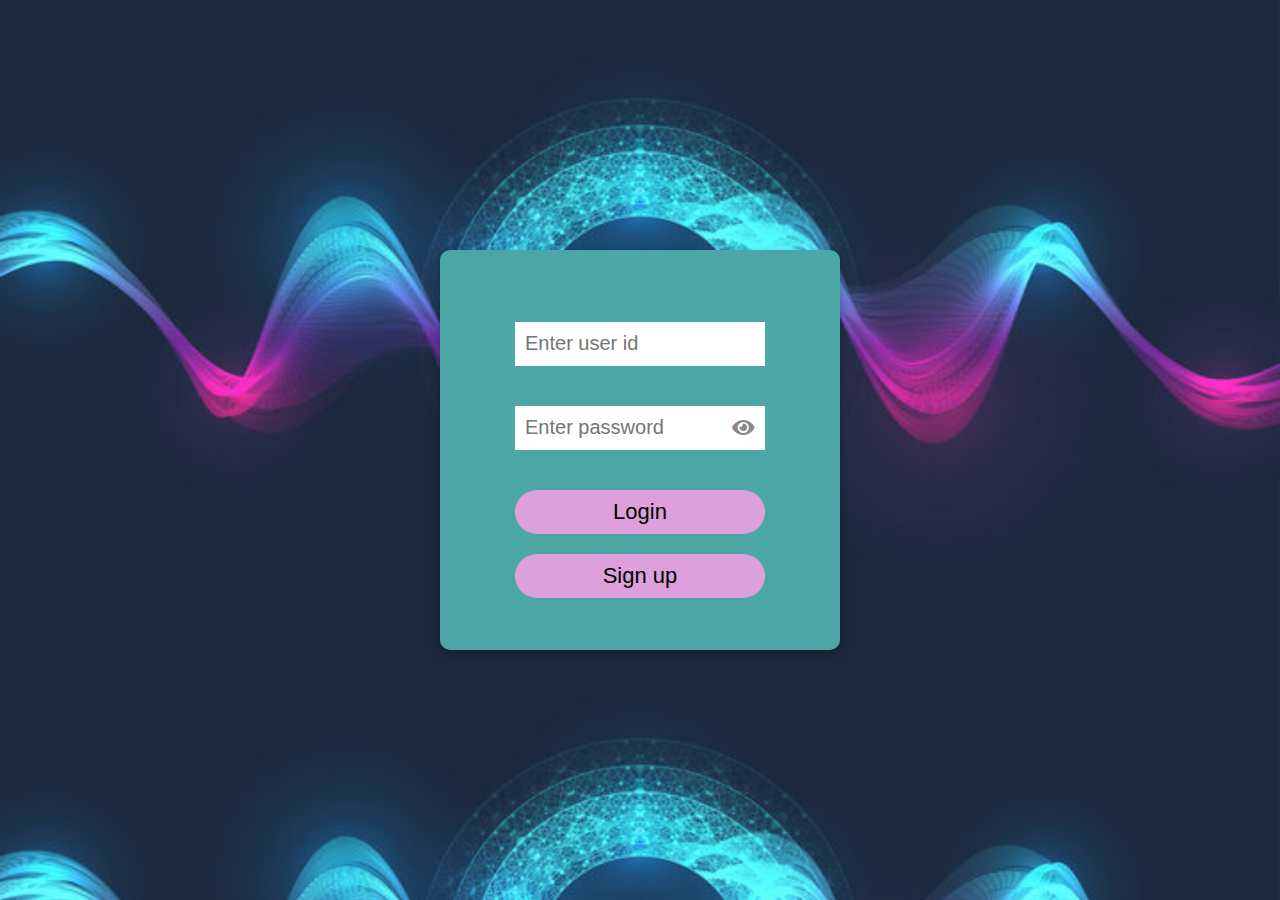
<file: Voice-main/home.html>
<!DOCTYPE html>
<html lang="en">
<head>
    <meta charset="UTF-8">
    <meta http-equiv="X-UA-Compatible" content="IE=edge">
    <meta name="viewport" content="width=device-width, initial-scale=1.0">
    <title>Home</title>
    <link href="home.css" rel="stylesheet">
    <link href="https://cdnjs.cloudflare.com/ajax/libs/font-awesome/5.15.4/css/all.min.css" rel="stylesheet">
</head>
<body>
  <div class="main">
    <div class="text">
      <form method="post" action="home.php">
        <input class="inp1" type="text" placeholder="Enter user id" name="UID" required>
        <div class="password-wrapper">
          <input class="inp2" type="password" placeholder="Enter password" name="Pass" id="password" required>
          <i id="togglePassword" class="fas fa-eye"></i>
        </div>
        <button type="submit" class="submit-btn">Login</button>
      </form>
      <form method="post" action="signup.html">
        <button type="submit" class="submit-btn">Sign up</button>
      </form>
    </div>
  </div>
  <script src="home.js"></script>
</body>
</html>
</file>
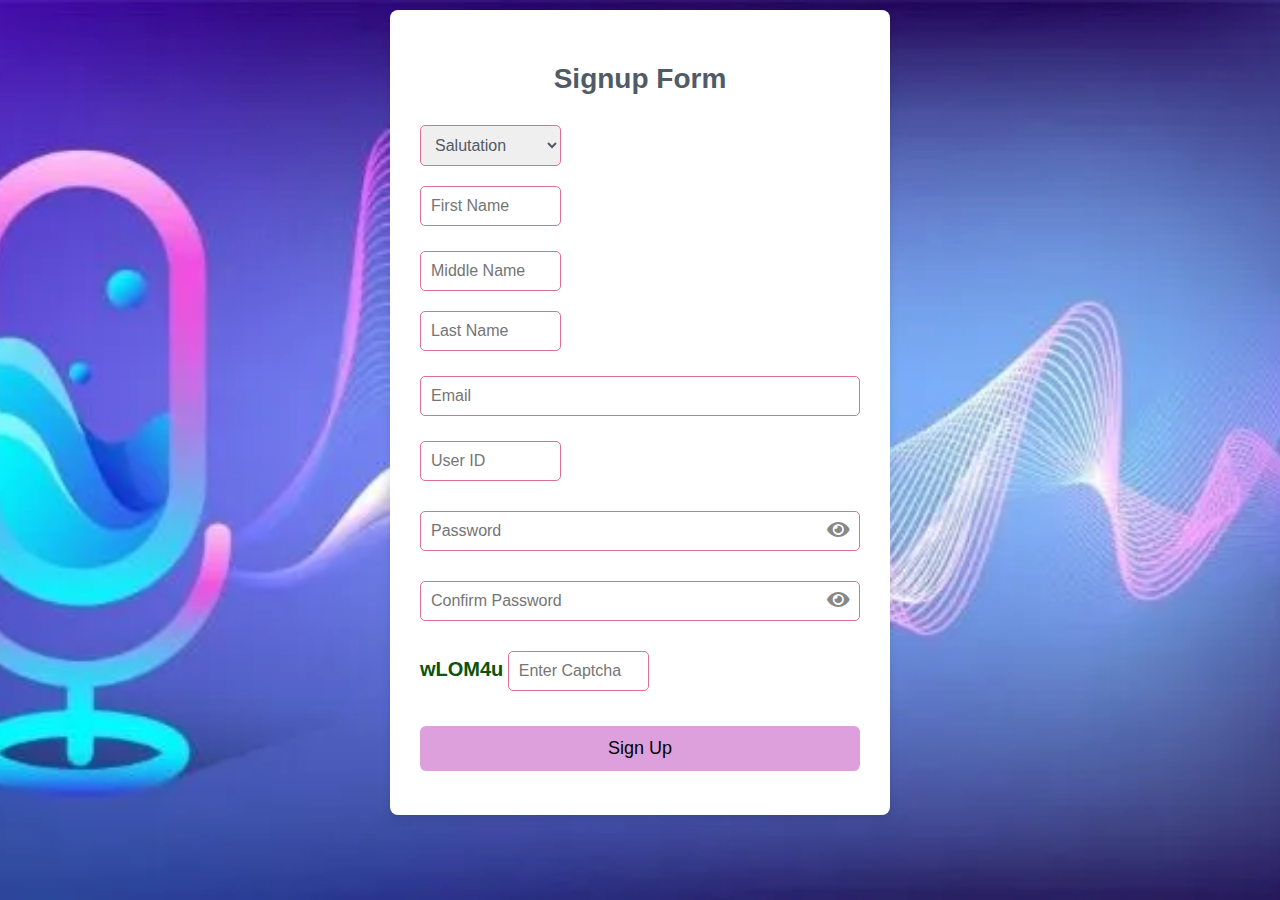
<file: Voice-main/signup.html>
<!DOCTYPE html>
<html lang="en">
<head>
    <meta charset="UTF-8">
    <meta name="viewport" content="width=device-width, initial-scale=1.0">
    <title>Signup Page</title>
    <link rel="stylesheet" href="signup.css">
    <link href="https://cdnjs.cloudflare.com/ajax/libs/font-awesome/5.15.4/css/all.min.css" rel="stylesheet">
</head>
<body>

    <div class="container">
        <h2>Signup Form</h2>
        <form id="signupForm" onsubmit="return validateForm()" action="signup.php" method="POST">
            
            <select id="salutation" name="Salutation" required>
                <option value="">Salutation</option>
                <option value="Mr">Mr</option>
                <option value="Ms">Ms</option>
                <option value="Mrs">Mrs</option>
            </select>
            <br>
            <input type="text" id="firstName" placeholder="First Name" name="Fname" required/>
            <div id="firstNameError" class="error"></div>

            <div>
            <input type="text" id="middleName" placeholder="Middle Name" name="Mname" /></div>
            
            <input type="text" id="lastName" placeholder="Last Name" required name="Lname"/>
            <div id="lastNameError" class="error"></div>

            <input type="email" id="email" placeholder="Email" name="Email" required/>
            <div id="emailError" class="error"></div>
            
            <input type="text" id="userId" placeholder="User ID" name="UID" required/>
            <div id="userIdError" class="error"></div>
            
            <div class="password-wrapper">
                <input type="password" id="password" placeholder="Password" name="Pass" required />
                <i class="toggle-password fas fa-eye" data-toggle="#password"></i>
            </div>
            <div id="passwordError" class="error"></div>
            
            <div class="password-wrapper">
                <input type="password" id="confirmPassword" placeholder="Confirm Password" required />
                <i class="toggle-password fas fa-eye" data-toggle="#confirmPassword"></i>
            </div>
            <div id="confirmPasswordError" class="error"></div>
            
            <div id="captchaContainer">
                <span id="captchaText"></span>
                <input type="text" id="captcha" placeholder="Enter Captcha" required/>
                <div id="captchaError" class="error"></div>
            </div>
            
            <div id="formError" class="error"></div>
            
            <input type="submit" value="Sign Up">
        </form>

        <p class="error" id="formError"></p>
    </div>

    <script src="signup.js"></script>
</body>
</html>
</file>
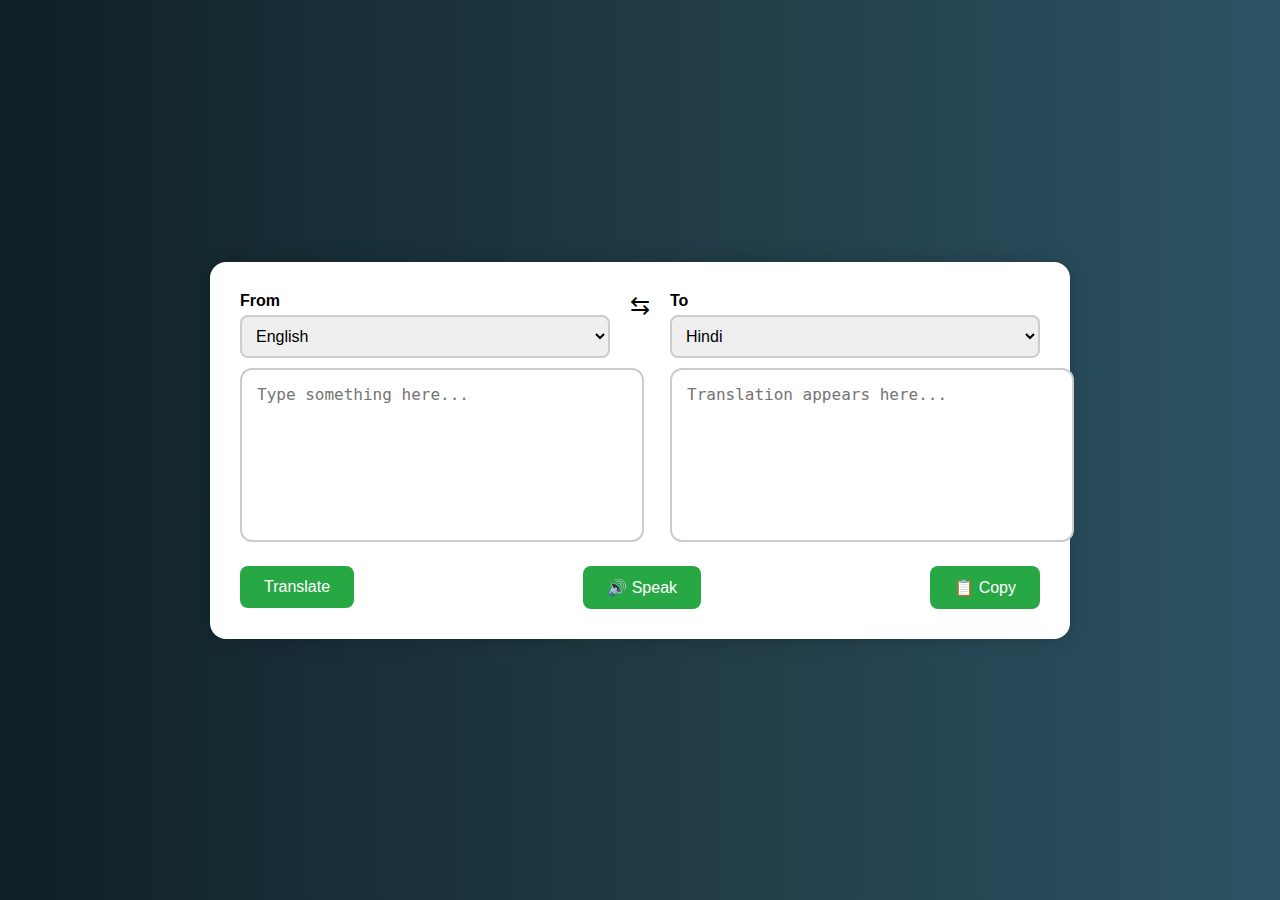
<file: Voice-main/translator1.html>
<!DOCTYPE html>
<html lang="en">
<head>
  <meta charset="UTF-8" />
  <title>Smart Offline Translator</title>
  <meta name="viewport" content="width=device-width, initial-scale=1.0" />
  <style>
    body {
      background: linear-gradient(to right, #0f2027, #203a43, #2c5364);
      font-family: 'Poppins', sans-serif;
      display: flex;
      justify-content: center;
      align-items: center;
      min-height: 100vh;
      margin: 0;
    }

    .translator {
      background: #fff;
      border-radius: 16px;
      padding: 30px;
      max-width: 800px;
      width: 100%;
      box-shadow: 0 0 20px rgba(0,0,0,0.2);
      animation: fadeIn 0.5s ease-in-out;
    }

    @keyframes fadeIn {
      from { opacity: 0; transform: translateY(20px); }
      to { opacity: 1; transform: translateY(0); }
    }

    .top-section {
      display: flex;
      gap: 20px;
      flex-wrap: wrap;
      margin-bottom: 20px;
    }

    textarea {
      width: 100%;
      height: 140px;
      padding: 15px;
      font-size: 1rem;
      border-radius: 12px;
      border: 2px solid #ccc;
      resize: none;
      transition: 0.3s;
    }

    textarea:focus {
      border-color: #28a745;
      outline: none;
    }

    select {
      width: 100%;
      padding: 10px;
      border-radius: 8px;
      border: 2px solid #ccc;
      margin-bottom: 10px;
      font-size: 1rem;
    }

    .actions {
      display: flex;
      justify-content: space-between;
      align-items: center;
    }

    .btn {
      padding: 12px 24px;
      background: #28a745;
      color: white;
      border: none;
      border-radius: 8px;
      font-size: 1rem;
      cursor: pointer;
      transition: 0.3s;
    }

    .btn:hover {
      background: #218838;
    }

    .swap {
      font-size: 24px;
      cursor: pointer;
      transition: transform 0.3s;
    }

    .swap:hover {
      transform: rotate(180deg);
      color: #28a745;
    }

    .label {
      font-weight: 600;
      margin-bottom: 5px;
    }
  </style>
</head>
<body>
  <div class="translator">
    <div class="top-section">
      <div style="flex: 1">
        <div class="label">From</div>
        <select id="fromLang">
          <option value="en">English</option>
          <option value="hi">Hindi</option>
          <option value="fr">French</option>
        </select>
        <textarea id="fromText" placeholder="Type something here..."></textarea>
      </div>

      <div class="swap" title="Swap Languages" onclick="swapLanguages()">⇆</div>

      <div style="flex: 1">
        <div class="label">To</div>
        <select id="toLang">
          <option value="hi">Hindi</option>
          <option value="en">English</option>
          <option value="fr">French</option>
        </select>
        <textarea id="toText" placeholder="Translation appears here..." readonly></textarea>
      </div>
    </div>

    <div class="actions">
      <button class="btn" onclick="translateText()">Translate</button>
      <button class="btn" onclick="speakText()">🔊 Speak</button>
      <button class="btn" onclick="copyText()">📋 Copy</button>
    </div>
  </div>

  <script>
    const fromText = document.getElementById("fromText");
    const toText = document.getElementById("toText");
    const fromLang = document.getElementById("fromLang");
    const toLang = document.getElementById("toLang");

    const dictionary = {
      en: {
        hi: {
          "hello": "नमस्ते",
          "good morning": "सुप्रभात",
          "how are you": "आप कैसे हैं",
          "thank you": "धन्यवाद",
        },
        fr: {
          "hello": "bonjour",
          "good morning": "bonjour",
          "how are you": "comment ça va",
          "thank you": "merci",
        }
      },
      hi: {
        en: {
          "नमस्ते": "hello",
          "सुप्रभात": "good morning",
          "आप कैसे हैं": "how are you",
          "धन्यवाद": "thank you"
        }
      },
      fr: {
        en: {
          "bonjour": "hello",
          "comment ça va": "how are you",
          "merci": "thank you"
        }
      }
    };

    function translateText() {
      const from = fromLang.value;
      const to = toLang.value;
      const input = fromText.value.trim().toLowerCase();

      const translated = dictionary[from]?.[to]?.[input];

      if (translated) {
        toText.value = translated;
      } else {
        toText.value = "❌ Translation not available offline.";
      }
    }

    function swapLanguages() {
      [fromLang.value, toLang.value] = [toLang.value, fromLang.value];
      [fromText.value, toText.value] = [toText.value, fromText.value];
    }

    function speakText() {
      const text = toText.value;
      if (!text) return;
      const utterance = new SpeechSynthesisUtterance(text);
      utterance.lang = toLang.value === "hi" ? "hi-IN" : toLang.value === "fr" ? "fr-FR" : "en-US";
      speechSynthesis.speak(utterance);
    }

    function copyText() {
      if (!toText.value) return;
      navigator.clipboard.writeText(toText.value);
      alert("✅ Translation copied!");
    }
  </script>
</body>
</html>
</file>
<file: Voice-main/home.css>
* {
    margin: 0;
    padding: 0;
}  
body {
    background-image: url("homebg.jpg"); 
    background-size: cover;
    margin: 0;
    font-family: Arial, sans-serif;
}
.main {
    height: 400px;
    width: 400px;
    text-align: center;
    color: white; 
    background-color: rgb(77, 166, 166);
    position: absolute;
    top: 50%;
    left: 50%;
    transform: translate(-50%, -50%);
    border-radius: 10px;
    box-shadow: 0 4px 10px rgba(0, 0, 0, 0.3);
}
.main .text {
    position: absolute;
    top: 50%;
    left: 50%;
    transform: translate(-50%, -50%);
    width: 100%;
}
.inp1, 
.inp2 {
    border: none;
    background-color: white;
    border-bottom: 2px solid white;
    width: 250px;
    font-size: 20px;
    height: 44px; 
    margin-top: 20px;
    outline: none;
    color: black;
    padding-left: 10px;
    box-sizing: border-box;
}
.password-wrapper {
    position: relative;
    width: 250px;
    margin: 20px auto;
}
.password-wrapper .inp2 {
    width: 100%; 
    padding-right: 40px; 
    box-sizing: border-box; 
}
.password-wrapper i {
    position: absolute;
    top: 65%; 
    right: 10px; 
    transform: translateY(-50%); 
    cursor: pointer;
    font-size: 20px;
    color: #888;
}
.password-wrapper i:hover {
    color: #333;
}
.text button {
    width: 250px;
    height: 44px;
    background-color: plum;
    color: black;
    border: none;
    font-size: 22px;
    border-radius: 25px;
    margin-top: 20px;
    cursor: pointer;
    transition: all 0.3s ease;
}
button:hover {
    border: 3px solid yellow;
    color: white;
    font-size: 20px;
    background-color: black;
}
p {
    margin-top: 30px;
    font-size: 20px;
}
p span {
    color: aqua;
}
</file>
<file: Voice-main/signup.css>
body {
    font-family: Arial, sans-serif;
    background-image: url('signupbg.webp'); 
    background-attachment: fixed;
    background-size: cover;  
    background-position: center;  
    background-repeat: no-repeat;  
    margin: 0;
    padding: 0;
    display: flex;
    justify-content: center;
    align-items: center;
    height: 100%;
    color: white;
}

.container {
    background-color: #ffffff;
    border-radius: 8px;
    box-shadow: 0 4px 8px rgba(0, 0, 0, 0.1);
    padding: 30px;
    width: 100%;
    max-width: 500px;
    text-align: left;
    box-sizing: border-box; 
    margin: 10px; 
}

h2 {
    font-size: 28px;
    color: #4f5b66;
    margin-bottom: 25px;
    font-weight: 600;
    text-align: center;
}

input[type="text"], input[type="email"], input[type="password"], select {
    width: 100%;
    padding: 10px;
    margin: 5px 0 15px 0;
    border-radius: 5px;
    border: 1px solid palevioletred;
    font-size: 16px;
    color: #4f5b66;
    box-sizing: border-box; 
}

input[type="text"]:focus, input[type="email"]:focus, input[type="password"]:focus, select:focus {
    border-color: palevioletred;
    outline: none;
}

.error {
    color: #f44336;
    font-size: 14px;
    margin-top: 5px;
}

.captcha-container {
    margin-top: 10px;  
    background-color: #f1f8e9;  
    border-radius: 8px;
    padding: 15px;
    display: flex;
    justify-content: space-between;
    align-items: center;
    box-sizing: border-box;
}

#captchaText {
    font-size: 20px;
    font-weight: bold;
    color: rgb(11, 83, 11);
}

input[type="submit"] {
    background-color: plum;  
    color: black;
    font-size: 18px;
    padding: 12px 20px;
    border: none;
    border-radius: 6px;
    cursor: pointer;
    width: 100%;
    margin-top: 15px; 
}

input[type="submit"]:hover {
        border: 3px solid yellow;
        color: white;
        background-color: black;
}

label {
    font-size: 16px;
    color: #4f5b66;
    margin-bottom: 5px;
    display: block;
    text-align: left;
}

#name-section {
    display: flex;
    justify-content: space-between;
    gap: 10px; 
}

select {
    font-size: 16px;
    width: 32%;  
}

input[type="text"] {
    width: 32%; 
}

@media (max-width: 600px) {
    .container {
        padding: 20px;
    }

    h2 {
        font-size: 24px;
    }

    input[type="submit"] {
        font-size: 16px;
    }

    input[type="text"], input[type="email"], input[type="password"], select {
        font-size: 14px;
        padding: 8px;
    }

    label {
        font-size: 14px;
    }

    #name-section {
        flex-direction: column;
    }

    #name-section input[type="text"] {
        width: 100%;
    }

    #name-section select {
        width: 100%;
    }
}
.password-wrapper {
    position: relative;
    width: 100%;
    margin: 10px 0;
}

.password-wrapper input {
    width: 100%;
    padding-right: 40px; 
    box-sizing: border-box;
}

.password-wrapper i {
    position: absolute;
    top: 40%; 
    right: 10px; 
    transform: translateY(-50%);
    cursor: pointer;
    font-size: 20px;
    color: #888;
}

.password-wrapper i:hover {
    color: #333;
}
</file>
